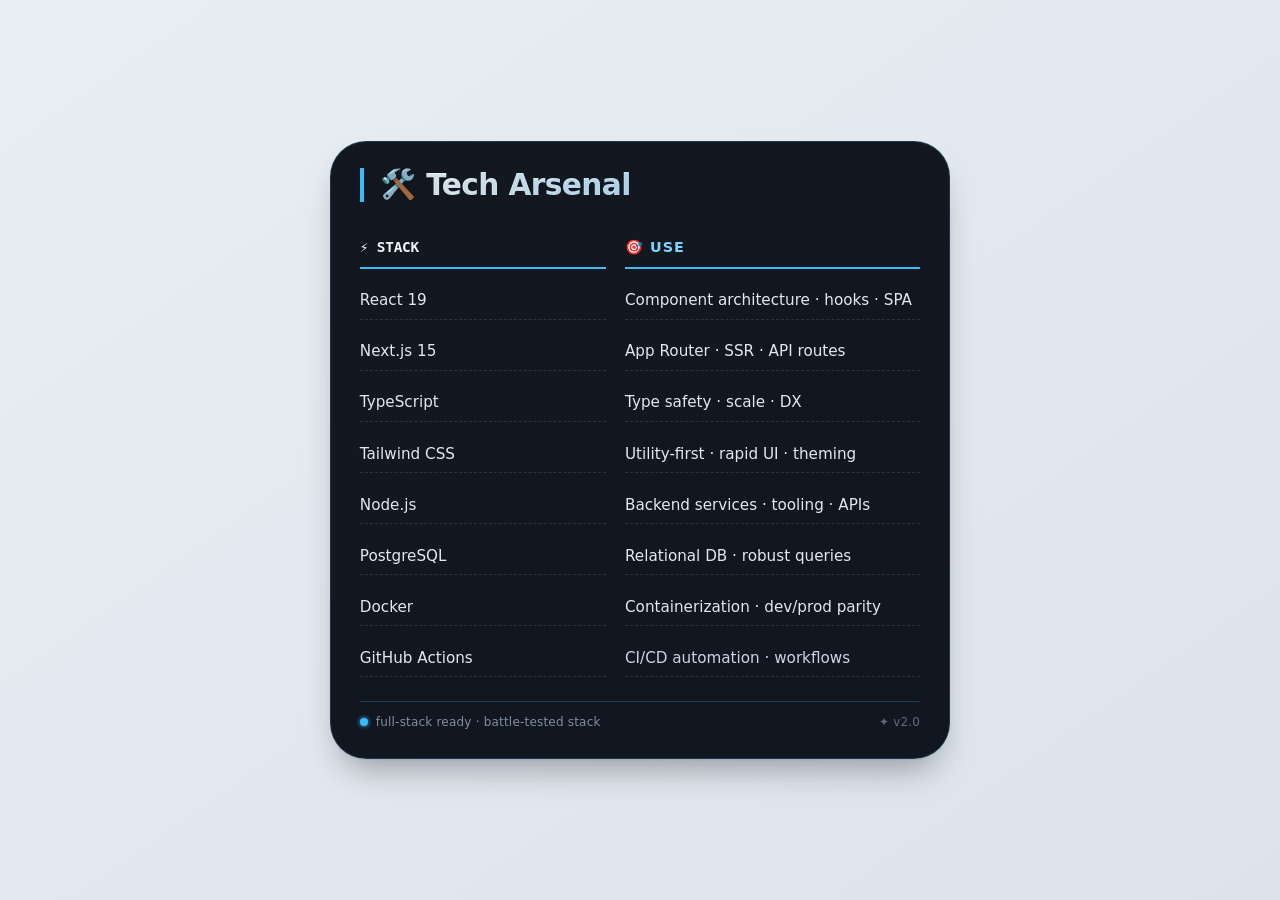
<file: f.html>
<!DOCTYPE html>
<html lang="en">
<head>
  <meta charset="UTF-8">
  <meta name="viewport" content="width=device-width, initial-scale=1.0, user-scalable=yes">
  <title>Tech Arsenal | Compact Stack Card</title>
  <style>
    /* reset & base – minimal, clean, no external deps */
    * {
      margin: 0;
      padding: 0;
      box-sizing: border-box;
    }

    body {
      background: linear-gradient(145deg, #e9eef3 0%, #dce3ec 100%);
      min-height: 100vh;
      display: flex;
      align-items: center;
      justify-content: center;
      font-family: system-ui, 'Segoe UI', 'Inter', 'SF Pro Text', -apple-system, BlinkMacSystemFont, 'Roboto', sans-serif;
      padding: 1.5rem;
    }

    /* ----- SINGLE CORE ELEMENT: TECH ARSENAL CARD ----- */
    .tech-arsenal {
      max-width: 620px;
      width: 100%;
      background: rgba(10, 14, 23, 0.96);
      backdrop-filter: blur(0px);
      border-radius: 2.25rem;
      box-shadow: 0 20px 35px -12px rgba(0, 0, 0, 0.35), 0 1px 2px rgba(0, 0, 0, 0.05);
      transition: all 0.2s ease;
      border: 1px solid rgba(56, 189, 248, 0.2);
    }

    /* inner spacing — keeps everything compact yet airy */
    .arsenal-inner {
      padding: 1.6rem 1.8rem 1.8rem 1.8rem;
    }

    /* header with subtle tech flair */
    .arsenal-header {
      display: flex;
      align-items: center;
      gap: 0.65rem;
      margin-bottom: 1.75rem;
      border-left: 4px solid #38bdf8;
      padding-left: 1rem;
    }

    .arsenal-icon {
      font-size: 1.8rem;
      line-height: 1;
      filter: drop-shadow(0 2px 4px rgba(0,0,0,0.2));
    }

    .arsenal-title {
      font-size: 1.85rem;
      font-weight: 700;
      letter-spacing: -0.02em;
      background: linear-gradient(135deg, #f0f9ff 0%, #bae6fd 100%);
      background-clip: text;
      -webkit-background-clip: text;
      color: transparent;
      text-shadow: 0 1px 2px rgba(0,0,0,0.1);
    }

    /* minimal grid — pure two-column layout for Stack | Use */
    .arsenal-grid {
      display: grid;
      grid-template-columns: 1fr 1.2fr;
      gap: 0.9rem 1.2rem;
      margin: 1rem 0 1rem 0;
    }

    /* grid cells: clean typography, consistent spacing */
    .grid-cell {
      font-size: 0.95rem;
      padding: 0.45rem 0 0.45rem 0;
      border-bottom: 1px dashed rgba(148, 163, 184, 0.2);
      transition: all 0.1s;
      color: #e2e8f0;
      line-height: 1.4;
    }

    /* header cells: distinct, strong, modern */
    .grid-cell.header {
      font-weight: 700;
      font-size: 0.9rem;
      text-transform: uppercase;
      letter-spacing: 1px;
      color: #7dd3fc;
      border-bottom: 2px solid #38bdf8;
      padding-bottom: 0.6rem;
      margin-bottom: 0rem;
      background: transparent;
    }

    /* subtle differentiation for stack column */
    .grid-cell:first-child {
      font-weight: 550;
      color: #f1f5f9;
      font-family: 'SF Mono', 'Fira Code', monospace;
      letter-spacing: -0.2px;
    }

    /* use column: softer, descriptive */
    .grid-cell:last-child {
      color: #cbd5e1;
      font-weight: 450;
    }

    /* footer micro detail — adds character without bloat */
    .arsenal-footnote {
      margin-top: 1.5rem;
      padding-top: 0.8rem;
      border-top: 1px solid rgba(56, 189, 248, 0.25);
      display: flex;
      align-items: center;
      justify-content: flex-start;
      gap: 0.5rem;
      font-size: 0.75rem;
      font-weight: 500;
      color: #7f8ea3;
      letter-spacing: 0.2px;
    }

    .footnote-dot {
      width: 8px;
      height: 8px;
      background: #38bdf8;
      border-radius: 20px;
      display: inline-block;
      box-shadow: 0 0 4px #38bdf8;
    }

    /* hover nuance — interactive but not heavy */
    .tech-arsenal:hover {
      border-color: rgba(56, 189, 248, 0.5);
      box-shadow: 0 24px 42px -16px rgba(0, 0, 0, 0.45);
      transform: translateY(-2px);
    }

    /* responsive: stays 100% small, never oversized */
    @media (max-width: 500px) {
      .arsenal-inner {
        padding: 1.3rem 1.2rem 1.5rem 1.2rem;
      }
      .arsenal-title {
        font-size: 1.55rem;
      }
      .grid-cell {
        font-size: 0.85rem;
        padding: 0.4rem 0;
      }
      .arsenal-grid {
        gap: 0.65rem 0.9rem;
      }
      .grid-cell.header {
        font-size: 0.8rem;
      }
    }

    /* ultra-compact & pixel-perfect alignment */
    @media (max-width: 380px) {
      .arsenal-grid {
        grid-template-columns: 0.9fr 1.2fr;
        gap: 0.6rem;
      }
      .grid-cell {
        font-size: 0.8rem;
        word-break: break-word;
      }
    }
  </style>
</head>
<body>

  <!-- 
    ⚡ SINGLE ELEMENT — "Tech Arsenal"
    100% responsive, minimal markup, compact footprint.
    Implements "Stack | Use" table with modern arsenal data.
    No external libs, tiny CSS, fully self-contained.
  -->
  <div class="tech-arsenal">
    <div class="arsenal-inner">
      
      <!-- arsenal identity: title + subtle icon -->
      <div class="arsenal-header">
        <span class="arsenal-icon">🛠️</span>
        <h1 class="arsenal-title">Tech Arsenal</h1>
      </div>
      
      <!-- 2-col grid: Stack | Use (exactly as requested) -->
      <div class="arsenal-grid">
        <!-- header row -->
        <div class="grid-cell header">⚡ Stack</div>
        <div class="grid-cell header">🎯 Use</div>
        
        <!-- data rows: curated modern toolkit, lean but powerful -->
        <div class="grid-cell">React 19</div>
        <div class="grid-cell">Component architecture · hooks · SPA</div>
        
        <div class="grid-cell">Next.js 15</div>
        <div class="grid-cell">App Router · SSR · API routes</div>
        
        <div class="grid-cell">TypeScript</div>
        <div class="grid-cell">Type safety · scale · DX</div>
        
        <div class="grid-cell">Tailwind CSS</div>
        <div class="grid-cell">Utility-first · rapid UI · theming</div>
        
        <div class="grid-cell">Node.js</div>
        <div class="grid-cell">Backend services · tooling · APIs</div>
        
        <div class="grid-cell">PostgreSQL</div>
        <div class="grid-cell">Relational DB · robust queries</div>
        
        <div class="grid-cell">Docker</div>
        <div class="grid-cell">Containerization · dev/prod parity</div>
        
        <div class="grid-cell">GitHub Actions</div>
        <div class="grid-cell">CI/CD automation · workflows</div>
      </div>
      
      <!-- minimal footer – adds personality, zero bloat -->
      <div class="arsenal-footnote">
        <span class="footnote-dot"></span>
        <span>full‑stack ready · battle‑tested stack</span>
        <span style="margin-left: auto; opacity: 0.7;">✦ v2.0</span>
      </div>
      
    </div>
  </div>

</body>
</html>
</file>
